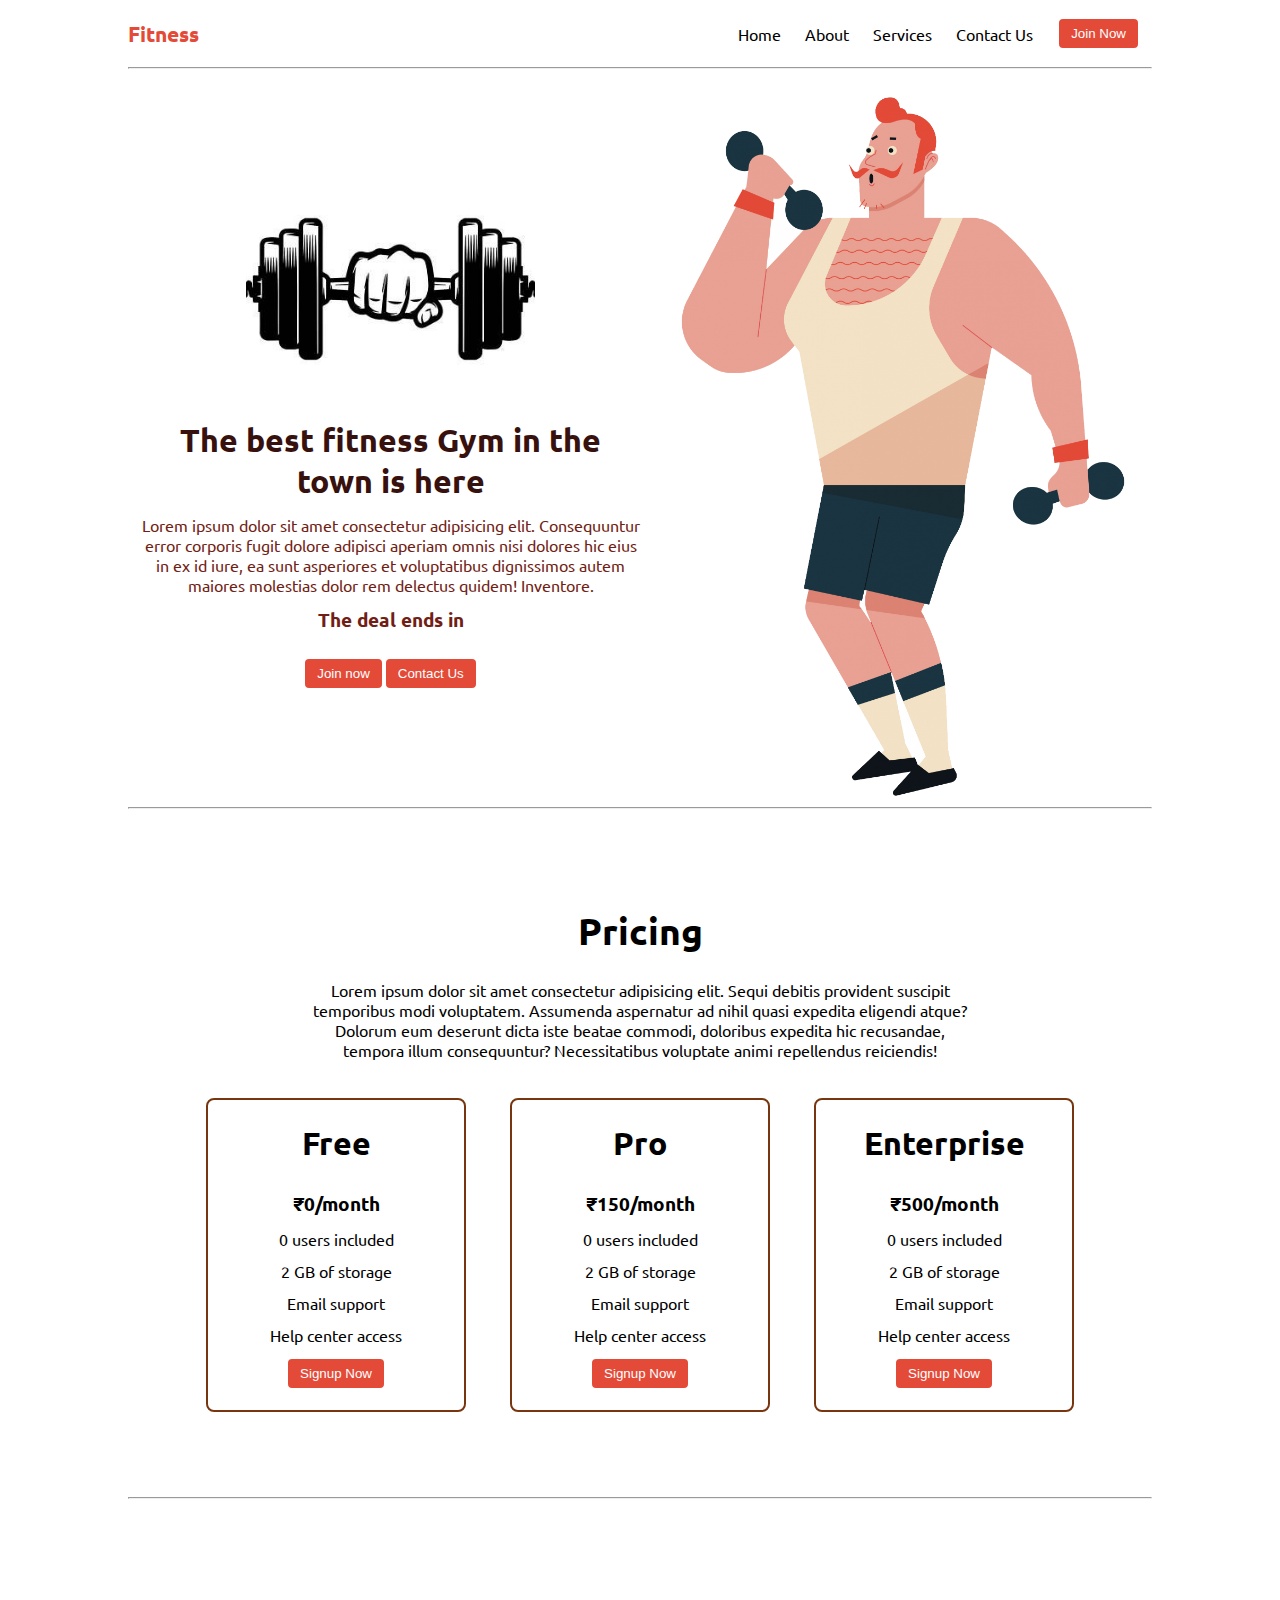
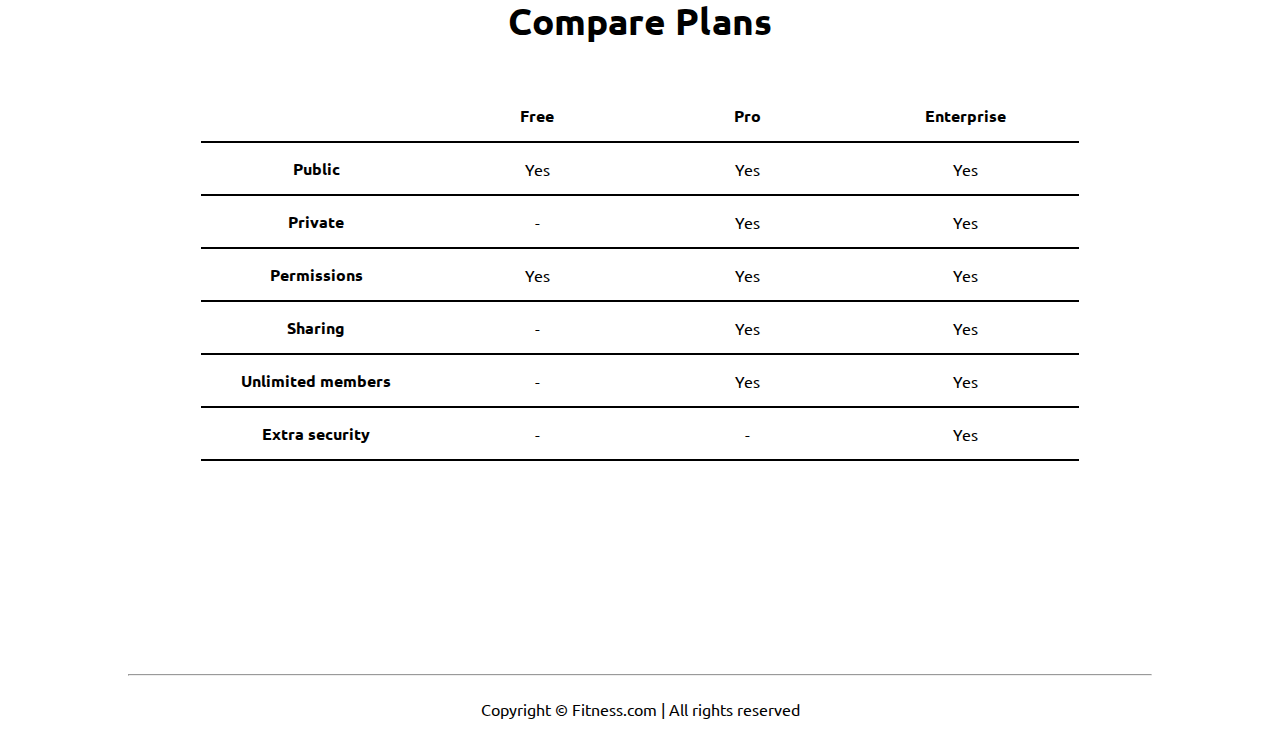
<file: product landing/index.html>
<!DOCTYPE html>
<html lang="en">

<head>
    <meta charset="UTF-8">
    <meta http-equiv="X-UA-Compatible" content="IE=edge">
    <meta name="viewport" content="width=device-width, initial-scale=1.0">
    <title>Fitness - The best fitness gym in the town</title>
    <link rel="stylesheet" href="style.css">
    <script src="timer.js"></script>
    <link rel="stylesheet" href="utils.css">
</head>

<body class='overflow-x-hidden'>
    <div class="container mx-auto">
        <header>
            <nav class="flex justify-between">
                <div class="logo font-bold flex items-center text-blue">Fitness</div>
                <ul class="navbar flex items-center">
                    <li>Home</li>
                    <li>About</li>
                    <li>Services</li>
                    <li>Contact Us</li>
                    <li><button class="btn">Join Now</button></li>
                </ul>
            </nav>
            <hr>
        </header>
        <main class="min-h-screen">
            <section class="section1">
                <div class="flex">
                    <div class="topleft flex flex-col justify-center px-2">
                        <div class=" text-center">
                            <img class="dumbellimg" src="dumbell.png" alt="">
                        </div>
                        <h1 class="my-1 text-center">The best fitness Gym in the town is here</h1>
                        <p class=" text-center">Lorem ipsum dolor sit amet consectetur adipisicing elit. Consequuntur error corporis fugit dolore adipisci aperiam omnis nisi dolores hic eius in ex id iure, ea sunt asperiores et voluptatibus dignissimos autem maiores molestias
                            dolor rem delectus quidem! Inventore.</p>
                        <!-- Display the countdown timer in an element -->
                        <p class="deal text-center">The deal ends in <span id="demo"></span></p>
                        <div class="buttons">
                            <button class="btn">Join now</button>
                            <button class="btn">Contact Us</button>
                        </div>
                    </div>
                    <div class="topright flex justify-center">
                        <img class="gymimg" src="gym.png" alt="">
                    </div>
                </div>
            </section>
            <hr>
            <section class="section2">
                <h1 class="text-center my-2">Pricing</h1>
                <p class="my-2">Lorem ipsum dolor sit amet consectetur adipisicing elit. Sequi debitis provident suscipit temporibus modi voluptatem. Assumenda aspernatur ad nihil quasi expedita eligendi atque? Dolorum eum deserunt dicta iste beatae commodi, doloribus
                    expedita hic recusandae, tempora illum consequuntur? Necessitatibus voluptate animi repellendus reiciendis!</p>
                <div class="boxes flex justify-center">
                    <div class="box">
                        <h2>Free</h2>
                        <ul>
                            <li class="highlighted">₹0/month</li>
                            <li>0 users included</li>
                            <li>2 GB of storage</li>
                            <li>Email support</li>
                            <li>Help center access</li>
                            <li><button class="btn">Signup Now</button></li>
                        </ul>
                    </div>
                    <div class="box">
                        <h2>Pro</h2>
                        <ul>
                            <li class="highlighted">₹150/month</li>
                            <li>0 users included</li>
                            <li>2 GB of storage</li>
                            <li>Email support</li>
                            <li>Help center access</li>
                            <li><button class="btn">Signup Now</button></li>
                        </ul>
                    </div>
                    <div class="box">
                        <h2>Enterprise</h2>
                        <ul>
                            <li class="highlighted">₹500/month</li>
                            <li>0 users included</li>
                            <li>2 GB of storage</li>
                            <li>Email support</li>
                            <li>Help center access</li>
                            <li><button class="btn">Signup Now</button></li>
                        </ul>
                    </div>

                </div>
            </section>
            <hr>
            <section class="section3">
                <h1 class="text-center my-2">Compare Plans</h1>
                <div class="container plantable">
                    <table class="table text-center">
                        <thead>
                            <tr>
                                <th></th>
                                <th>Free</th>
                                <th>Pro</th>
                                <th>Enterprise</th>
                            </tr>
                        </thead>
                        <tbody>
                            <tr>
                                <th scope="row" class="text-start">Public</th>
                                <td>Yes</svg>
                                </td>
                                <td>Yes</svg>
                                </td>
                                <td>Yes</svg>
                                </td>
                            </tr>
                            <tr>
                                <th scope="row" class="text-start">Private</th>
                                <td>-</td>
                                <td>Yes</svg>
                                </td>
                                <td>Yes</svg>
                                </td>
                            </tr>
                        </tbody>

                        <tbody>
                            <tr>
                                <th scope="row" class="text-start">Permissions</th>
                                <td>Yes</svg>
                                </td>
                                <td>Yes</svg>
                                </td>
                                <td>Yes</svg>
                                </td>
                            </tr>
                            <tr>
                                <th scope="row" class="text-start">Sharing</th>
                                <td>-</td>
                                <td>Yes</svg>
                                </td>
                                <td>Yes</svg>
                                </td>
                            </tr>
                            <tr>
                                <th scope="row" class="text-start">Unlimited members</th>
                                <td>-</td>
                                <td>Yes</svg>
                                </td>
                                <td>Yes</svg>
                                </td>
                            </tr>
                            <tr>
                                <th scope="row" class="text-start">Extra security</th>
                                <td>-</td>
                                <td>-</td>
                                <td>Yes</svg>
                                </td>
                            </tr>
                        </tbody>
                    </table>
            </section>
            <hr>
        </main>
        <footer>
            Copyright &copy; Fitness.com | All rights reserved
        </footer>

        </div>
</body>

</html>
</file>
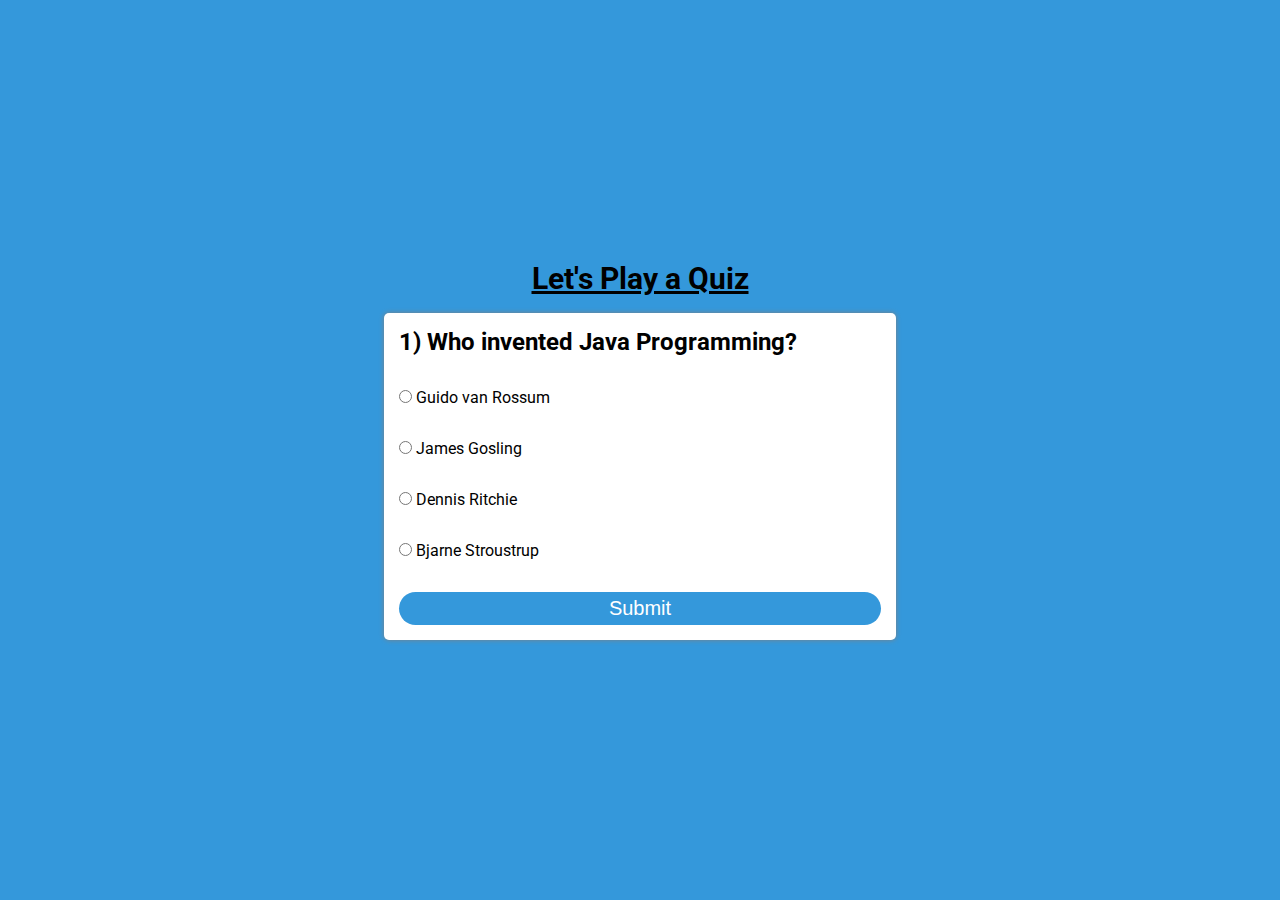
<file: quiz app/index.html>
<!DOCTYPE html>
<html lang="en">

<head>
    <meta charset="UTF-8">
    <meta name="viewport" content="width=device-width, initial-scale=1.0">
    <title>Quiz App</title>
    <link rel="stylesheet" href="custom.css" />
</head>

<body>
    <div class="main">
        <div class="heading">Let's Play a Quiz</div>
        <div id="box">
            <div id="end"></div>
            <div id="quizbox">
                <h2 id="quesBox">1) This is the dummy question</h2>
                <div class="row">
                    <input class="options" id="option1" type="radio" value="a" name="option" />
                    <label for="option1"> Option 1 </label>

                </div>
                <div class="row">
                    <input class="options" id="option2" type="radio" value="b" name="option" />
                    <label for="option2"> Option 2</label>

                </div>
                <div class="row">
                    <input class="options" id="option3" type="radio" value="c" name="option" />
                    <label for="option3"> Option 3</label>

                </div>
                <div class="row">
                    <input class="options" id="option4" type="radio" value="d" name="option" />
                    <label for="option4"> Option 4</label>
                </div>
                <button class="btn" onclick="submitQuiz()">
             Submit
            </button>
            </div>
        </div>
    </div>
    <script src="app.js"></script>
</body>

</html>
</file>
<file: product landing/style.css>
@import url('https://fonts.googleapis.com/css2?family=Ubuntu:wght@300&display=swap');

* {
    margin: 0;
    padding: 0;
}

.container {
    max-width: 80vw;
    font-family: 'Ubuntu', sans-serif;
}

.navbar {
    display: flex;
    height: 67px;
}

.navbar li {
    list-style: none;
    margin: 0 12px;
}

.topleft {
    width: 50%;
}

.topright {
    width: 50%;
}

.section1 {
    max-height: 100vh;
    color: #711e15;
}

.section1 h1 {
    color: #37110d;
    font-size: 2rem;
}

.logo {
    font-size: 1.3rem;
}

.dumbellimg {
    width: 289px;
}

.topright .gymimg {
    width: 466px;
}

.section2 {
    padding: 73px;
}

.section2 h1 {
    font-size: 2.3rem;
}

.section2 p {
    padding: 0 8vw;
    text-align: center;
}

.box {
    padding: 8px 0;
    margin: 12px 22px;
    min-width: 20vw;
    border: 2px solid rgb(120, 54, 16);
    border-radius: 8px;
    text-align: center;
}

.box h2 {
    font-size: 2rem;
    padding: 15px 0;
}

.highlighted {
    font-size: 1.2rem;
    font-weight: bolder;
}

.box ul {
    list-style-type: none;
}

.box ul li {
    margin: 12px 2px;
}

.plantable {
    display: flex;
    justify-content: center;
    align-items: center;
}

.section3 table {
    width: 100%;
    margin-bottom: 140px;
    margin-top: 20px;
    border-collapse: collapse;
}

.section3 table th {
    width: 23vw;
    border-bottom: 2px solid black;
    padding: 15px 0;
}

.section3 table td {
    border-bottom: 2px solid black;
}


.section3 h1 {
    font-size: 2.3rem;
}

.section3 {
    padding: 73px;
}

footer {
    padding: 23px;
    text-align: center;
}

.buttons {
    display: flex;
    justify-content: center;
    align-items: center;
    margin: 12px;
}

.deal {
    font-size: 1.2rem;
    font-weight: bolder;
    margin: 12px 0;
}
</file>
<file: product landing/utils.css>
.min-h-screen {
    min-height: 100vh;
}

.bg-red {
    background-color: red;
}

.mx-auto {
    margin-left: auto;
    margin-right: auto;
}

.flex {
    display: flex;
}

.items-center {
    align-items: center;
}

.justify-between {
    justify-content: space-between;
}

.justify-center {
    justify-content: center;
}

.flex-col {
    flex-direction: column;
}

.font-bold {
    font-weight: bolder;
}

.my-1 {
    margin-top: 13px;
    margin-bottom: 13px;
}

.my-2 {
    margin-top: 26px;
    margin-bottom: 26px;
}

.px-2 {
    padding-left: 13px;
    padding-right: 13px;
}

.text-blue {
    color: rgb(227 74 56);
    ;
}

.btn {
    padding: 7px 12px;
    border: 2px solid white;
    border-radius: 6px;
    cursor: pointer;
    color: white;
    background-color: rgb(227 74 56);
    ;
}

.overflow-x-hidden {
    overflow-x: hidden;
}

.text-center {
    text-align: center;
}
</file>
<file: quiz app/custom.css>
@import url('//fonts.googleapis.com/css2?family=Open+Sans:wght@300;500&family=Roboto&display=swap');
* {
    padding: 0;
    margin: 0;
    box-sizing: border-box;
}

body {
    background-color: #3498db;
    font-family: 'Roboto', sans-serif;
}

.main {
    width: 100%;
    height: 100vh;
    display: flex;
    justify-content: center;
    align-items: center;
    flex-direction: column;
}

.heading {
    font-size: 30px;
    font-weight: bold;
    margin-bottom: 17px;
    text-decoration: underline;
}

#box {
    width: 40%;
    padding: 15px;
    box-shadow: 0px 0px 5px grey;
    background-color: white;
    border-radius: 5px;
}

.row {
    width: 100%;
    margin: 2rem;
    margin-left: 0;
}

.btn {
    width: 100%;
    padding: 5px;
    background-color: #3498db;
    font-size: 20px;
    color: white;
    border: none;
    border-radius: 55px;
}

.resetbtn {
    margin-top: 15px;
    display: flex;
    flex-direction: column;
    align-items: center;
    padding: 6px 14px;
    font-family: system-ui, -apple-system, BlinkMacSystemFont, 'Segoe UI', Roboto, Oxygen, Ubuntu, Cantarell, 'Open Sans', 'Helvetica Neue', sans-serif;
    border-radius: 6px;
    border: none;
    color: #fff;
    background-color: #488aec;
    background-origin: border-box;
    box-shadow: 0px 0.5px 1.5px rgba(54, 122, 246, 0.25), inset 0px 0.8px 0px -0.25px rgba(255, 255, 255, 0.2);
    -webkit-user-select: none;
    user-select: none;
    touch-action: manipulation;
}

.resetbtn:hover {
    box-shadow: inset 0px 0.8px 0px -0.25px rgba(255, 255, 255, 0.2), 0px 0.5px 1.5px rgba(54, 122, 246, 0.25), 0px 0px 0px 3.5px rgba(58, 108, 217, 0.5);
    outline: 0;
}
</file>
